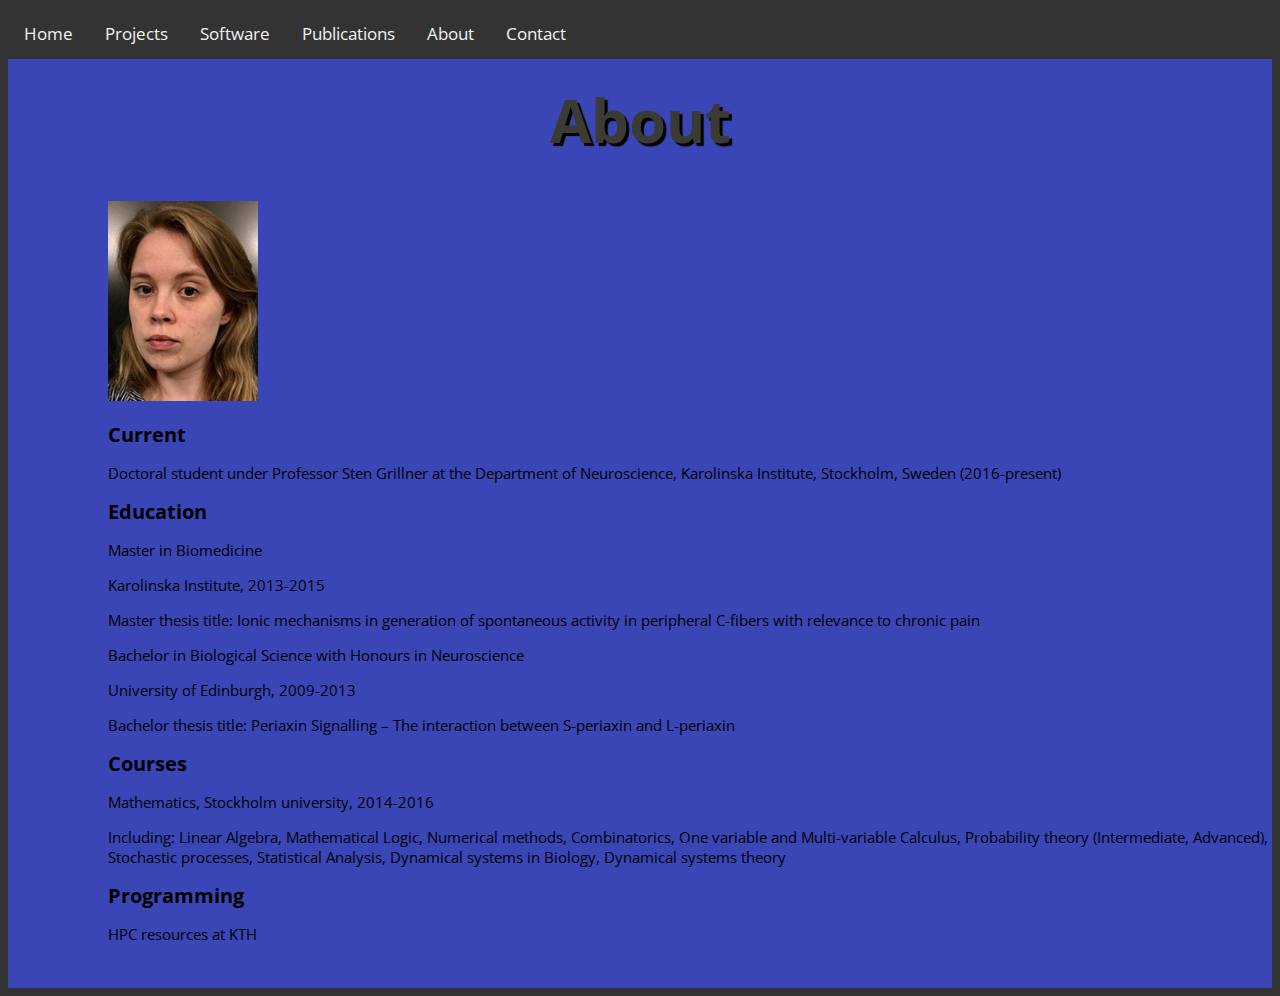
<file: about/index.html>
<!DOCTYPE html>
<html>
  <head>
    <title>jofrony</title>

    <meta name="author" content="Johanna Frost Nylen">
    <meta name="description" content="My homepage.">
    <link href="styles/style.css" rel="stylesheet">
    <link href="https://fonts.googleapis.com/css?family=Open+Sans" rel="stylesheet">
  </head>
  <body>

    <div class="topnav">
      <a class="active" href="../index.html">Home</a>
      <a href="../projects/index.html">Projects</a>
      <a href="../software/index.html">Software</a>
      <a href="../publications/index.html">Publications</a>
      <a href="index.html">About</a>
      <a href="../contact/index.html">Contact</a>
</div>


    <h1> About </h1>

    <img src="images/me.jpg" alt="My test image">

    <h2> Current </h2>
    <p>  Doctoral student under Professor Sten Grillner at the Department of
Neuroscience, Karolinska Institute, Stockholm, Sweden (2016-present)</p>

    <h2> Education </h2>
    <p> Master in Biomedicine </p>

    <p> Karolinska Institute, 2013-2015 </p>

    <p> Master thesis title: Ionic mechanisms in generation of spontaneous activity in peripheral
C-fibers with relevance to chronic pain </p>

    <p> Bachelor in Biological Science with Honours in Neuroscience </p>

    <p>University of Edinburgh, 2009-2013</p>

    <p> Bachelor thesis title: Periaxin Signalling – The interaction between S-periaxin and
      L-periaxin </p>

    <h2> Courses </h2>

    <p> Mathematics, Stockholm university, 2014-2016 </p>

    <p> Including: Linear Algebra, Mathematical Logic, Numerical methods, Combinatorics, One
variable and Multi-variable Calculus, Probability theory (Intermediate, Advanced), Stochastic
processes, Statistical Analysis, Dynamical systems in Biology, Dynamical systems theory </p>

    <h2> Programming </h2>

    <p> HPC resources at KTH </p>

</body>
</html>
</file>
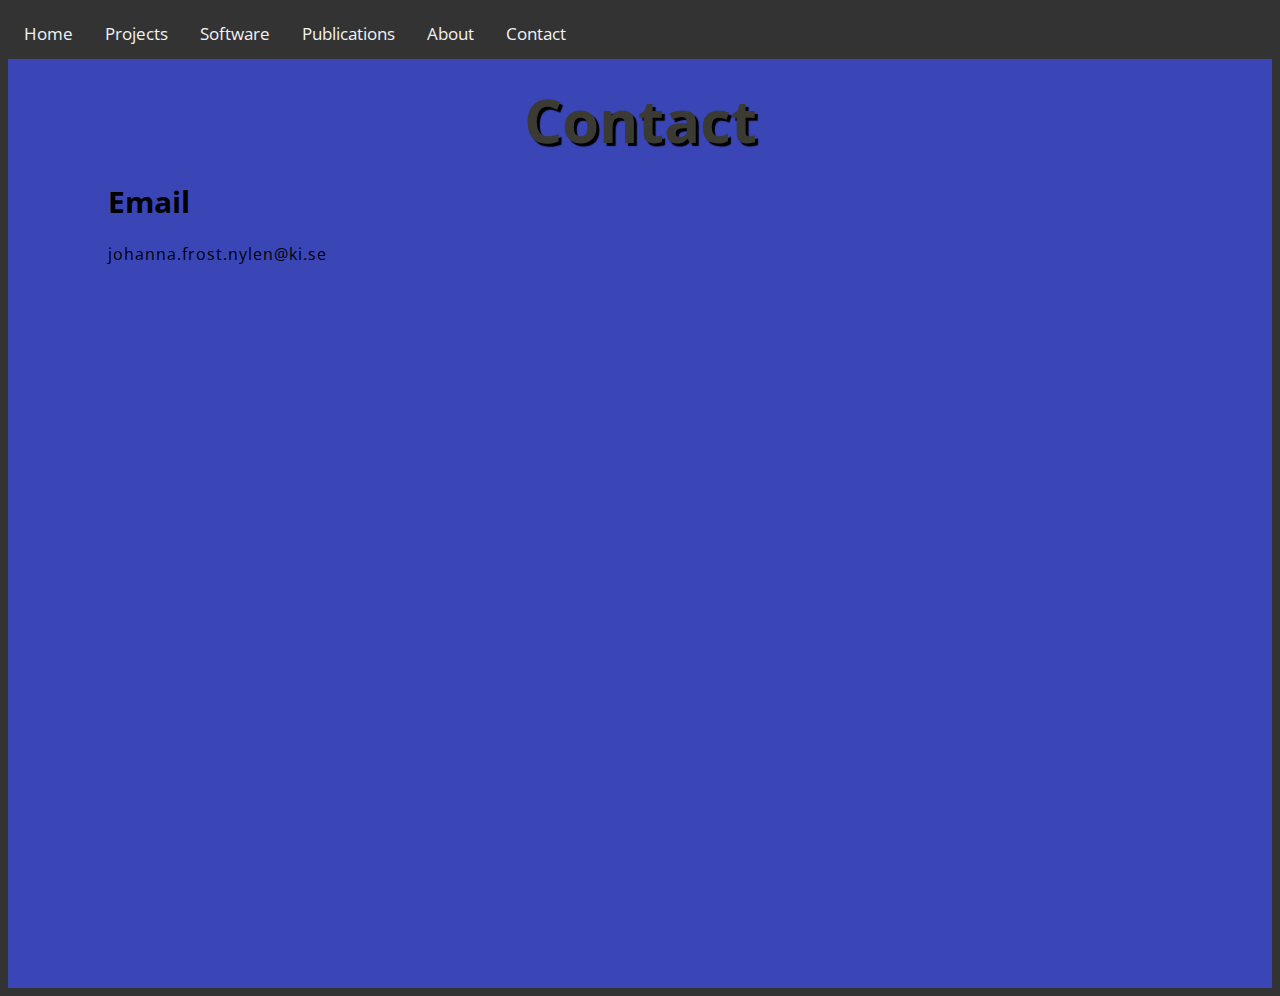
<file: contact/index.html>
<!DOCTYPE html>
<html>
  <head>
    <title>jofrony</title>

    <meta name="author" content="Johanna Frost Nylen">
    <meta name="description" content="My homepage.">
    <link href="styles/style.css" rel="stylesheet">
    <link href="https://fonts.googleapis.com/css?family=Open+Sans" rel="stylesheet">
  </head>
  <body>

    <div class="topnav">
      <a class="active" href="../index.html">Home</a>
      <a href="../projects/index.html">Projects</a>
      <a href="../software/index.html">Software</a>
      <a href="../publications/index.html">Publications</a>
      <a href="../about/index.html">About</a>
      <a href="index.html">Contact</a>
</div>


<h1>Contact</h1>


<h2>Email</h2>

<p> johanna.frost.nylen@ki.se </p>



</body>
</html>
</file>
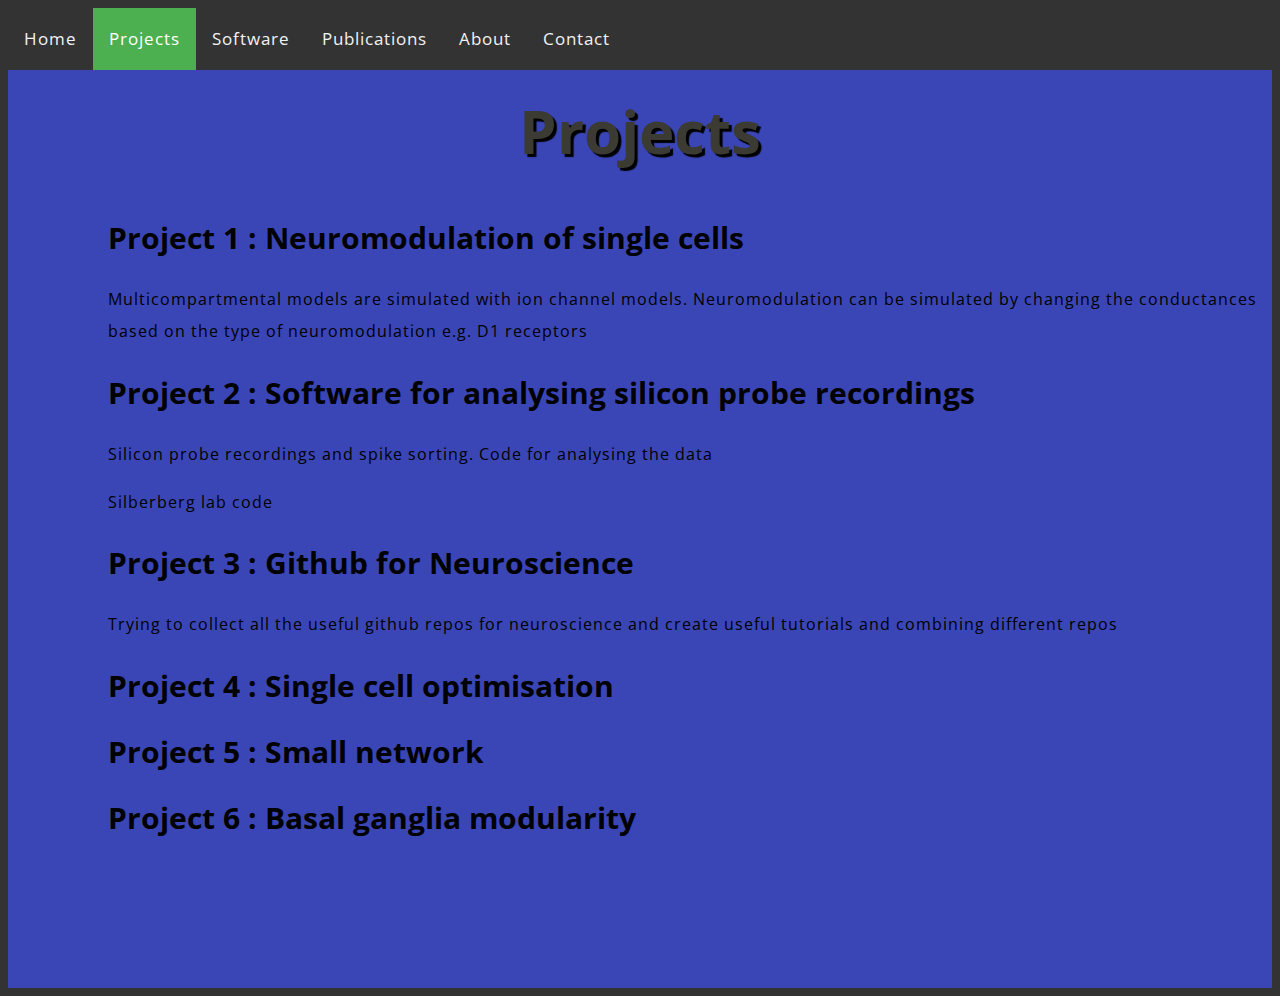
<file: projects/index.html>
<!DOCTYPE html>
<html>
  <head>
    <title>jofrony</title>

    <meta name="author" content="Johanna Frost Nylen">
    <meta name="description" content="My homepage.">
    <link href="styles/style.css" rel="stylesheet">
    <link href="https://fonts.googleapis.com/css?family=Open+Sans" rel="stylesheet" >
    
  </head>

  
  <body>
    <div class="topnav">
      <a href="../index.html">Home</a>
      <a class="active" href="../projects/index.html">Projects</a>
      <a href="../software/index.html">Software</a>
      <a href="../publications/index.html">Publications</a>
      <a href="../about/index.html">About</a>
      <a href="../contact/index.html">Contact</a>
</div>

<h1>Projects</h1>

<h2> Project 1 : Neuromodulation of single cells </h2>

<p>  Multicompartmental models are simulated with ion channel models. Neuromodulation can be simulated by changing the conductances based on the type of neuromodulation e.g. D1 receptors  </p>


<h2> Project 2 : Software for analysing silicon probe recordings</h2>

    <p> Silicon probe recordings and spike sorting. Code for analysing the data </p>
    <p> Silberberg lab code </p>


<h2> Project 3 : Github for Neuroscience</h2>

    <p> Trying to collect all the useful github repos for neuroscience and create useful tutorials and combining different repos </p>

<h2> Project 4 : Single cell optimisation </h2>

    <p>   </p>

<h2> Project 5 : Small network  </h2>

    <p>   </p>


    
<h2> Project 6 : Basal ganglia modularity  </h2>

    <p>   </p>

    
</body>
</html>
</file>
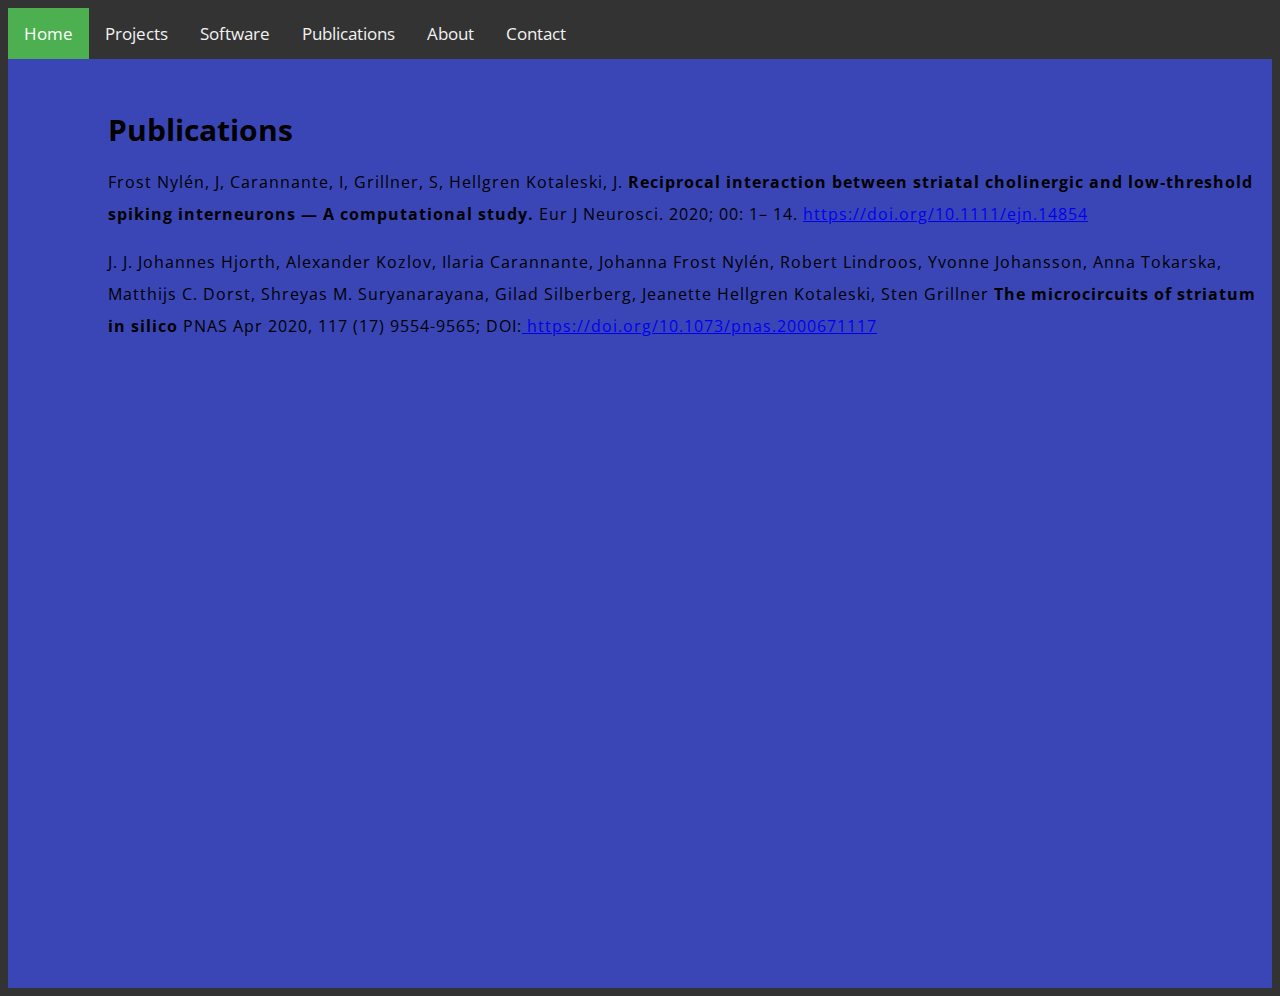
<file: publications/index.html>
<!DOCTYPE html>
<html>
  <head>
    <title>jofrony</title>

    <meta name="author" content="Johanna Frost Nylen">
    <meta name="description" content="My homepage.">
    <link href="styles/style.css" rel="stylesheet">
    <link href="https://fonts.googleapis.com/css?family=Open+Sans" rel="stylesheet">
  </head>
  <div class="topnav">
      <a class="active" href="../index.html">Home</a>
      <a href="../projects/index.html">Projects</a>
      <a href="../software/index.html">Software</a>
      <a href="index.html">Publications</a>
      <a href="../about/index.html">About</a>
      <a href="../contact/index.html">Contact</a>
  </div>
  <body>



  </body>

  

  <h2>Publications</h2>

<p>Frost Nylén, J, Carannante, I, Grillner, S, Hellgren Kotaleski, J.<b> Reciprocal interaction between striatal cholinergic and low‐threshold spiking interneurons — A computational study.</b> Eur J Neurosci. 2020; 00: 1– 14. <a href="https://doi.org/10.1111/ejn.14854">https://doi.org/10.1111/ejn.14854</a> </p>

<p>J. J. Johannes Hjorth, Alexander Kozlov, Ilaria Carannante, Johanna Frost Nylén, Robert Lindroos, Yvonne Johansson, Anna Tokarska, Matthijs C. Dorst, Shreyas M. Suryanarayana, Gilad Silberberg, Jeanette Hellgren Kotaleski, Sten Grillner <b>The microcircuits of striatum in silico </b> PNAS Apr 2020, 117 (17) 9554-9565; DOI:<a href="https://doi.org/10.1073/pnas.2000671117"> https://doi.org/10.1073/pnas.2000671117 </a> </p>
  </html>
</file>
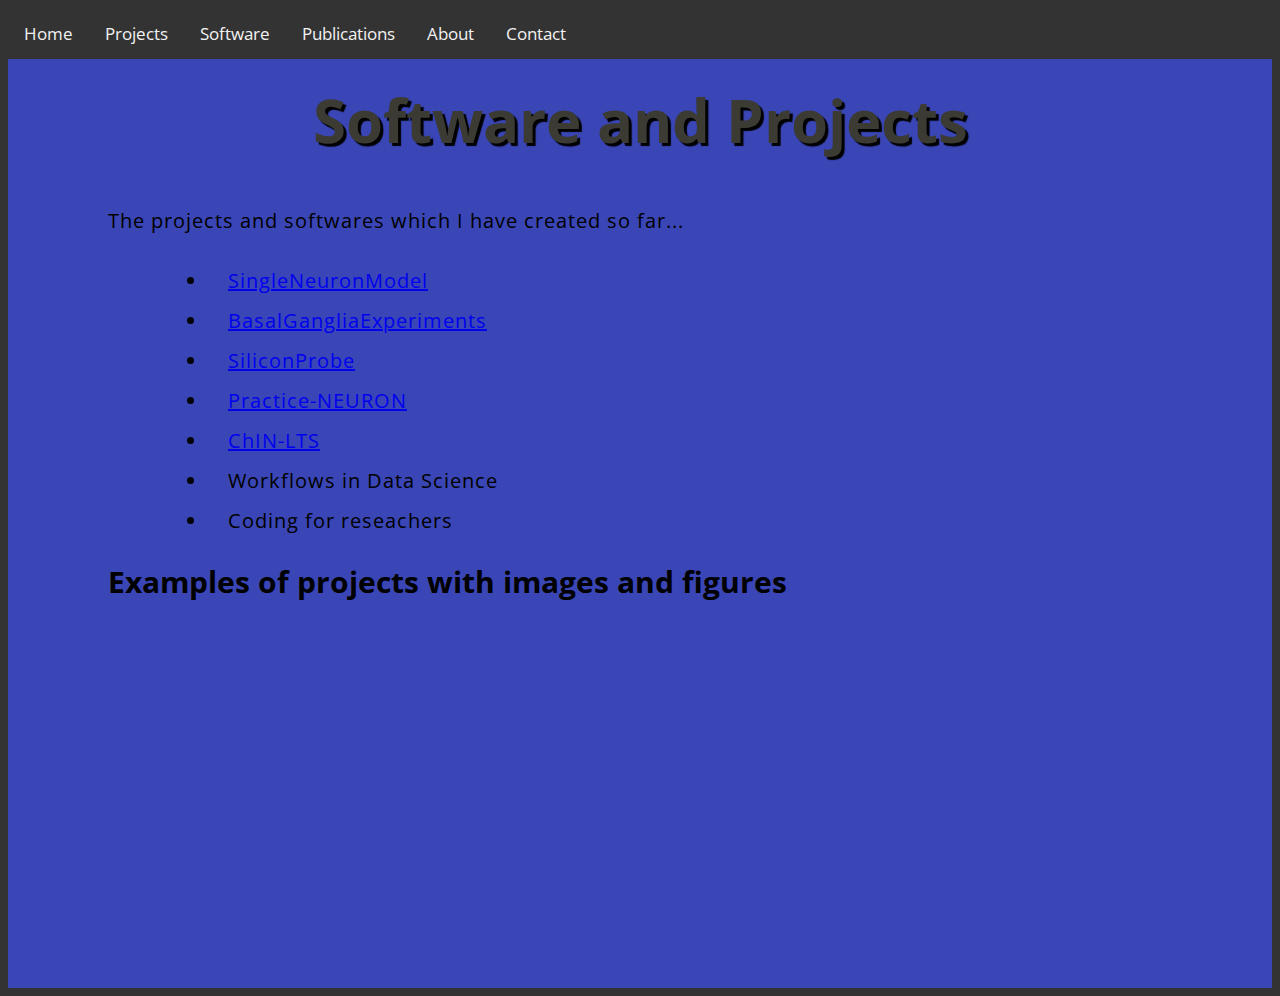
<file: software/index.html>
<!DOCTYPE html>
<html>
  <head>
    <title>jofrony</title>

    <meta name="author" content="Johanna Frost Nylen">
    <meta name="description" content="My homepage.">
    <link href="styles/style.css" rel="stylesheet">
    <link href="https://fonts.googleapis.com/css?family=Open+Sans" rel="stylesheet">
  </head>
  <body>

    <div class="topnav">
      <a class="active" href="../index.html">Home</a>
      <a href="../projects/index.html">Projects</a>
      <a href="index.html">Software</a>
      <a href="../publications/index.html">Publications</a>
      <a href="../about/index.html">About</a>
      <a href="../contact/index.html">Contact</a>
</div>


    <h1>Software and Projects</h1>

    <p> The projects and softwares which I have created so far...

      <ul>
	<li> <a href="https://github.com/jofrony/SingleNeuronModel"> SingleNeuronModel</a> </li>
	<li> <a href="https://github.com/jofrony/BasalGangliaExperiments"> BasalGangliaExperiments</a> </li>
	<li> <a href="https://github.com/jofrony/SilberbergLabExperiments"> SiliconProbe</a> </li>
	<li> <a href="https://github.com/jofrony/NEURON-practice"> Practice-NEURON</a> </li>
	<li> <a href="https://github.com/jofrony/ChIN-LTS-Network-simulation"> ChIN-LTS </a> </li>
	<li> Workflows in Data Science  </li>
	<li> Coding for reseachers  </li>
      </ul>
    </p>

    <h2> Examples of projects with images and figures </h2>
</body>
</html>
</file>
<file: about/styles/style.css>
html {
    font-size: 10px; /* px means "pixels": the base font size is now 10 pixels high  */
    font-family: "Open Sans", sans-serif; /* this should be the rest of the output you got from Google fonts */
}

h1 {
    font-size: 60px;
    text-align: center;
}


li {
    font-size: 16px;
    line-height: 2;
    letter-spacing: 1px;
}

html {
    background-color: #333;
}

img {
    display: block;
    padding: 20px;
    margin: 0;
    width: 150px;
    height: 200px;
    padding-left:100px;
}

body {
    background-color: #3a46b6;
    height: 980px;
}


h1 {
    margin: 0;
    
    padding: 20px 0;
    color: #3b3b34;
    font-weight: bold;
    text-shadow: 3px 3px 1px black;
    
}

h2 {
    margin: 0;
    padding-left:100px;
    color: black;
    font-size: 20px;
    font-weight: bold
}

p {
    font-size:15px;
      padding-left:100px;
}

/* Add a black background color to the top navigation */
.topnav {
    background-color: #333;
    overflow: hidden;
}

/* Style the links inside the navigation bar */
.topnav a {
    float: left;
    color: #f2f2f2;
    text-align: center;
    padding: 14px 16px;
    text-decoration: none;
    font-size: 17px;
}
</file>
<file: contact/styles/style.css>
html {
  font-size: 10px; /* px means "pixels": the base font size is now 10 pixels high  */
  font-family: "Open Sans", sans-serif; /* this should be the rest of the output you got from Google fonts */
}

h1 {
  font-size: 60px;
  text-align: center;
}

p, li {
    padding-left:100px;
  font-size: 16px;
  line-height: 2;
  letter-spacing: 1px;
}

body {
    background-color: #3a46b6;
    height: 980px;
}

img {
  display: block;
  margin: 0 auto;
  width: 450px;
  height: 400px;
}
html {
    background-color: #333;
}


body {
    background-color: #3a46b6;
}

h1 {
  margin: 0;
  padding: 20px 0;
  color: #3b3b34;
  font-weight: bold;
  text-shadow: 3px 3px 1px black;
}

h2 {
  margin: 0;
  padding-left: 100px;
  color: black;
  font-size: 30px;
  font-weight: bold
}


/* Add a black background color to the top navigation */
.topnav {
    background-color: #333;
    overflow: hidden;
}

/* Style the links inside the navigation bar */
.topnav a {
    float: left;
    color: #f2f2f2;
    text-align: center;
    padding: 14px 16px;
    text-decoration: none;
    font-size: 17px;
}
</file>
<file: projects/styles/style.css>
html {
  font-size: 10px; /* px means "pixels": the base font size is now 10 pixels high  */
  font-family: "Open Sans", sans-serif; /* this should be the rest of the output you got from Google fonts */
}

h1 {
  font-size: 60px;
  text-align: center;
}

p, li {
   padding-left:100px;
  font-size: 16px;
  line-height: 2;
  letter-spacing: 1px;
}

a {
   padding-left:100px;
  font-size: 16px;
  line-height: 2;
  letter-spacing: 1px;
}
html {
  background-color: #333;
}


img {
  display: block;
  margin: 0 auto;
  width: 450px;
  height: 400px;
}

body {

  background-color: #3a46b6;
  height: 980px;
}

h1 {
  margin: 0;
  padding: 20px 0;
  color: #3b3b34;
  font-weight: bold;
  text-shadow: 3px 3px 1px black;
}

h2 {
  padding-left:100px;
  color: black;
  font-size: 30px;
  font-weight: bold
}


/* Add a black background color to the top navigation */
.topnav {
  background-color: #333;
  overflow: hidden;
}

/* Style the links inside the navigation bar */
.topnav a {
  float: left;
  color: #f2f2f2;
  text-align: center;
  padding: 14px 16px;
  text-decoration: none;
  font-size: 17px;
}

/* Change the color of links on hover */
.topnav a:hover {
  background-color: #ddd;
  color: black;
}

/* Add a color to the active/current link */
.topnav a.active {
  background-color: #4CAF50;
  color: white;
}
</file>
<file: publications/styles/style.css>
html {
  font-size: 10px; /* px means "pixels": the base font size is now 10 pixels high  */
  font-family: "Open Sans", sans-serif; /* this should be the rest of the output you got from Google fonts */
}

h1 {
  font-size: 60px;
  text-align: center;
}

p, li {
  padding-left: 100px;
  font-size: 16px;
  line-height: 2;
  letter-spacing: 1px;
}

html {
  background-color: #333;
}

img {
  display: block;
  margin: 0 auto;
  width: 450px;
  height: 400px;
}

body {

  background-color: #3a46b6;
  height: 980px;
}

h1 {
  margin: 0;
  padding: 20px 0;
  color: #3b3b34;
  font-weight: bold;
  text-shadow: 3px 3px 1px black;
}

h2 {
  margin: 0;
  padding-left: 100px;
  padding-top: 50px;
  color: black;
  font-size: 30px;
  font-weight: bold
}

/* Add a black background color to the top navigation */
.topnav {
  background-color: #333;
  overflow: hidden;
}

/* Style the links inside the navigation bar */
.topnav a {
  float: left;
  color: #f2f2f2;
  text-align: center;
  padding: 14px 16px;
  text-decoration: none;
  font-size: 17px;
}

/* Change the color of links on hover */
.topnav a:hover {
  background-color: #ddd;
  color: black;
}

/* Add a color to the active/current link */
.topnav a.active {
  background-color: #4CAF50;
  color: white;
}
</file>
<file: software/styles/style.css>
html {
  font-size: 10px; /* px means "pixels": the base font size is now 10 pixels high  */
  font-family: "Open Sans", sans-serif; /* this should be the rest of the output you got from Google fonts */
}

h1 {
  font-size: 60px;
  text-align: center;
}

p{
  font-size: 20px;
    padding-left:100px;
    line-height: 2;
    letter-spacing: 1px;
}

li{
  font-size: 20px;
    padding-left:20px;
    line-height: 2;
    letter-spacing: 1px;
}

ul {
  font-size: 20px;
    padding-left:200px;
    line-height: 2;
    letter-spacing: 1px;
}

html {
  background-color: #333;
}

img {
  display: block;
  margin: 0 auto;
  width: 450px;
  height: 400px;
}

body {
    background-color: #3a46b6;
    height: 980px;
}

h1 {
  margin: 0;
  padding: 20px 0;
  color: #3b3b34;
  font-weight: bold;
  text-shadow: 3px 3px 1px black;
}

h2 {
  margin: 0;
  padding-left: 100px;
  color: black;
  font-size: 30px;
  font-weight: bold;
}

/* Add a black background color to the top navigation */
.topnav {
  background-color: #333;
  overflow: hidden;
}

/* Style the links inside the navigation bar */
.topnav a {
  float: left;
  color: #f2f2f2;
  text-align: center;
  padding: 14px 16px;
  text-decoration: none;
  font-size: 17px;
}
</file>
